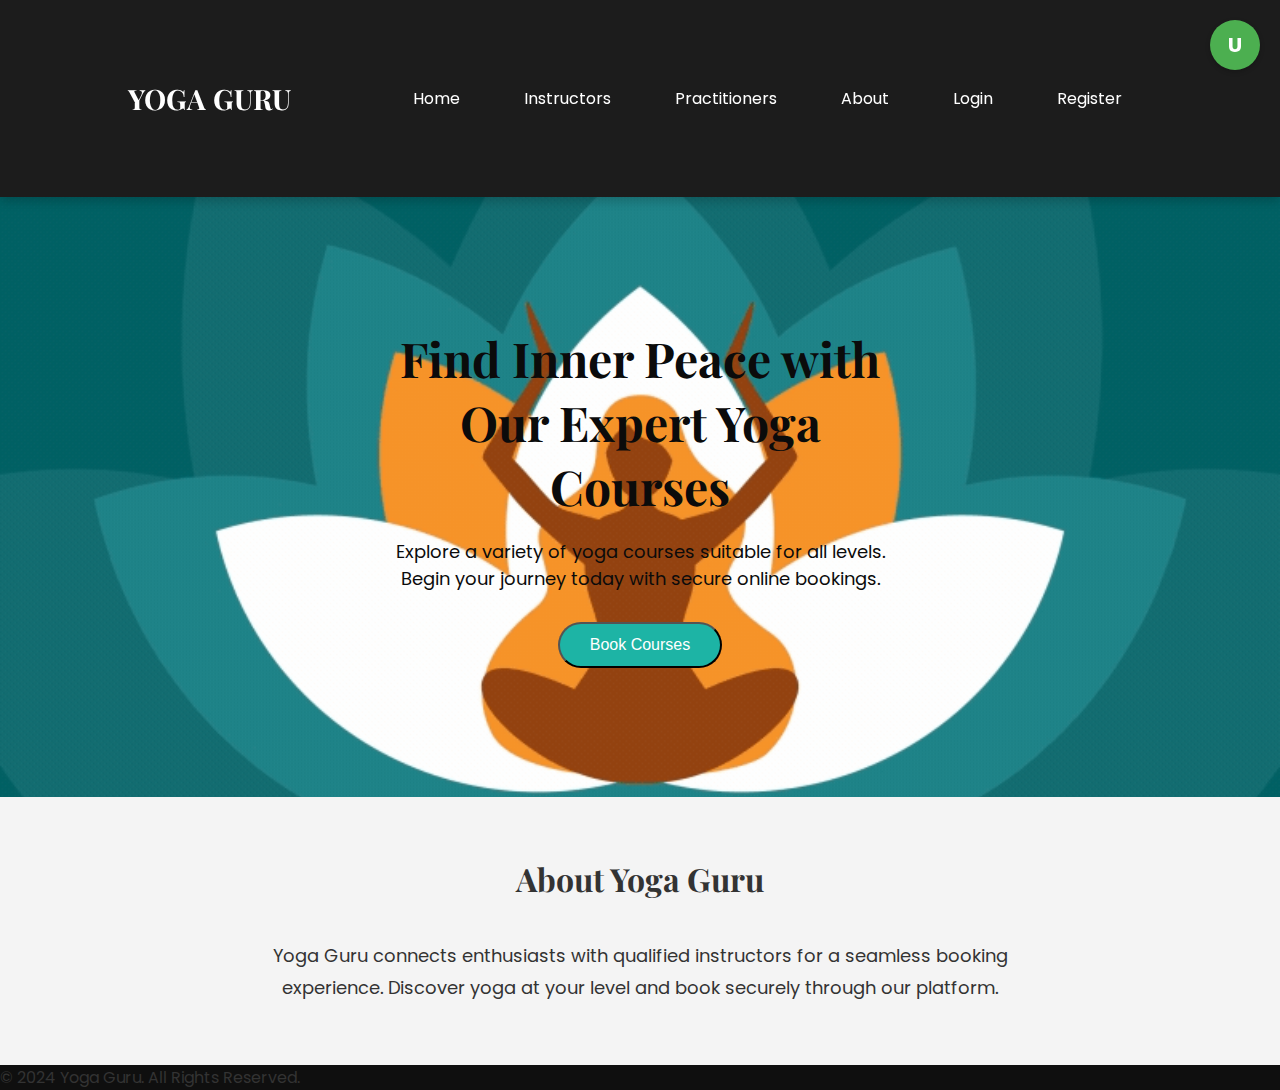
<file: yogaguru/index.html>
<!DOCTYPE html>
<html lang="en">
<head>
    <meta charset="UTF-8">
    <meta name="viewport" content="width=device-width, initial-scale=1.0">
    <title>Yoga Guru | Home</title>
    <link rel="stylesheet" href="style2.css">
    <link href="https://fonts.googleapis.com/css2?family=Poppins:wght@300;400;600&family=Playfair+Display:wght@400;700&display=swap" rel="stylesheet">
    <style>
        .highlight {
            background-color: #f0e68c; /* Light yellow background */
            padding: 10px;
            border-radius: 5px;
            transition: background-color 0.3s; /* Transition effect */
        }

        .blink {
            animation: blinkAnimation 1s infinite; /* Blink animation */
        }

        @keyframes blinkAnimation {
            0%, 100% {
                opacity: 1; /* Fully visible */
            }
            50% {
                opacity: 0; /* Fade out */
            }
        }

        nav ul {
            position: relative; /* Needed for absolute positioning of elements */
        }

        .hero-text {
            text-align: center;
            padding: 50px;
        }

        .profile-icon {
            position: absolute;
            top: 20px;
            right: 20px;
            width: 50px;
            height: 50px;
            border-radius: 50%;
            background-color: #4CAF50; /* Background color */
            color: white;
            display: flex;
            justify-content: center;
            align-items: center;
            font-size: 20px;
            font-weight: bold;
            cursor: pointer;
            box-shadow: 0 2px 5px rgba(0, 0, 0, 0.2);
        }

        .profile-dropdown {
            display: none;
            position: absolute;
            top: 70px; /* Adjust based on your layout */
            right: 20px;
            background-color: white;
            border-radius: 5px;
            box-shadow: 0 2px 10px rgba(0, 0, 0, 0.1);
            z-index: 1000;
        }

        .profile-dropdown.active {
            display: block;
        }

        .profile-dropdown p {
            margin: 10px;
        }

        .profile-dropdown ul {
            list-style-type: none;
            padding: 0;
        }

        .profile-dropdown ul li {
            padding: 5px 10px;
            border-bottom: 1px solid #eee;
        }

        .profile-dropdown ul li:last-child {
            border-bottom: none;
        }

        .profile-dropdown ul li:hover {
            background-color: #f0f0f0;
        }
    </style>
</head>
<body>
    <header>
        <div class="container">
            <h1 class="logo">Yoga Guru</h1>
            <nav>
                <ul>
                    <li><a href="#home">Home</a></li>
                    <li><a href="instructor.html">Instructors</a></li>
                    <li><a href="Practice.html">Practitioners</a></li>
                    <li><a href="about us.html">About</a></li>
                    <li><a href="http://localhost/yogaguru/login2.php" id="loginLink">Login</a></li>
                    <li><a href="registration.php" id="registerLink">Register</a></li>
                </ul>
            </nav>
            <div class="profile-icon" onclick="toggleProfileDropdown()">
                <span id="profileInitial">U</span> <!-- User initial -->
            </div>
            <div class="profile-dropdown" id="profileDropdown" style="display: none;">
                <p id="profileName">User Name</p> <!-- User name -->
                <ul id="bookedCoursesList">
                    <!-- List of booked courses will be populated here -->
                </ul>
                <button onclick="logout()">Logout</button>
            </div>
            
        </div>
    </header>

    <section id="hero">
        <div class="hero-text">
            <h2>Find Inner Peace with Our Expert Yoga Courses</h2>
            <p>Explore a variety of yoga courses suitable for all levels. Begin your journey today with secure online bookings.</p>
            <button class="btn" onclick="highlightLinks()">Book Courses</button>
        </div>
    </section>

    <section id="about" class="container">
        <h2>About Yoga Guru</h2>
        <p>Yoga Guru connects enthusiasts with qualified instructors for a seamless booking experience. Discover yoga at your level and book securely through our platform.</p>
    </section>

    <footer>
        <p>&copy; 2024 Yoga Guru. All Rights Reserved.</p>
    </footer>

    <script>
        function toggleProfileDropdown() {
            const dropdown = document.getElementById('profileDropdown');
            dropdown.classList.toggle('active');
        }

        function logout() {
            // Implement logout logic here (e.g., clearing session)
            alert("Logging out...");
            // Optionally, redirect to login page or clear user session
        }

        // Function to set user profile data
        function setUserProfile(name) {
            const initial = name.charAt(0).toUpperCase(); // Get initial from name
            document.getElementById('profileName').innerText = name;
            document.getElementById('profileInitial').innerText = initial;
        }

        // Example usage (you would call this function after registration or login)
        // setUserProfile('John Doe');

        function highlightLinks() {
            const loginLink = document.getElementById('loginLink');
            const registerLink = document.getElementById('registerLink');

            // Add highlight and blink classes
            loginLink.classList.add('highlight', 'blink');
            registerLink.classList.add('highlight', 'blink');

            // Remove the blink effect after a few seconds
            setTimeout(() => {
                loginLink.classList.remove('blink');
                registerLink.classList.remove('blink');
            }, 5000); // Stop blinking after 5 seconds
        }
    </script>
</body>
</html>
</file>
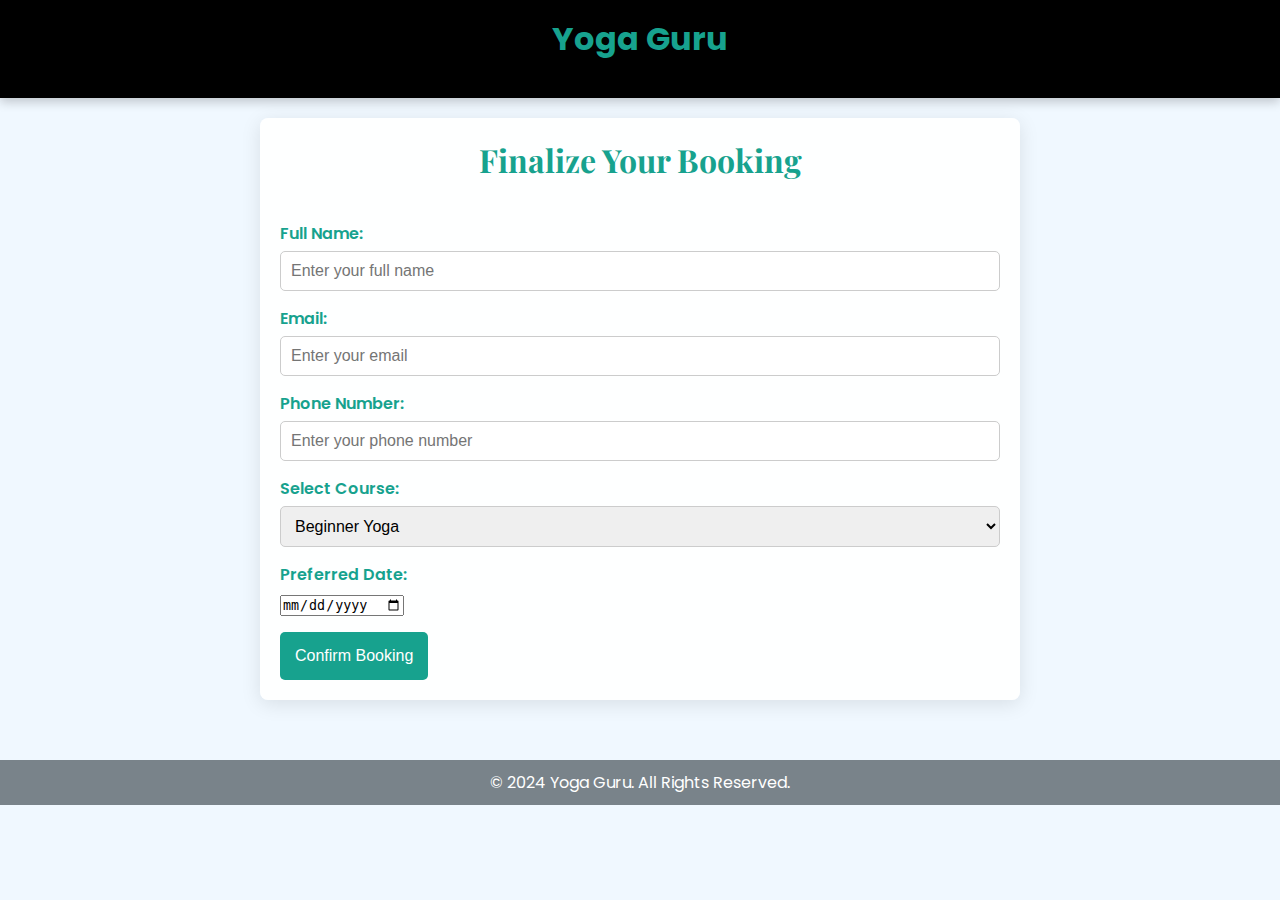
<file: yogaguru/booking.html>
<!DOCTYPE html>
<html lang="en">
<head>
    <meta charset="UTF-8">
    <meta name="viewport" content="width=device-width, initial-scale=1.0">
    <title>Yoga Guru | Finalize Your Booking</title>
    <link rel="stylesheet" href="style2.css">
    <link href="https://fonts.googleapis.com/css2?family=Poppins:wght@300;400;600&family=Playfair+Display:wght@400;700&display=swap" rel="stylesheet">
    <style>
        body {
            font-family: 'Poppins', sans-serif;
            margin: 0;
            padding: 0;
            color: #17a28e;
            background-color: #f0f8ff;
        }

        header {
            background-color: black;
            color: white;
            padding: 15px 0;
            text-align: center;
        }

        .container {
            max-width: 800px;
            margin: 0 auto;
            padding: 20px;
        }

        h1 {
            margin-bottom: 20px;
            color: #17a28e;
        }

        .booking-info {
            background-color: rgba(255, 255, 255, 0.9);
            border-radius: 8px;
            box-shadow: 0 4px 20px rgba(0, 0, 0, 0.1);
            padding: 20px;
            margin-bottom: 20px;
        }

        .booking-info h2 {
            margin-top: 0;
        }

        .form-group {
            margin-bottom: 15px;
        }

        label {
            display: block;
            margin-bottom: 5px;
            font-weight: 600;
        }

        input[type="text"],
        input[type="email"],
        input[type="tel"],
        select {
            width: 100%;
            padding: 10px;
            border: 1px solid #ccc;
            border-radius: 5px;
            font-size: 16px;
        }

        input[type="submit"] {
            background-color: #17a28e;
            color: white;
            padding: 15px;
            border: none;
            border-radius: 5px;
            cursor: pointer;
            transition: background-color 0.3s;
            font-size: 16px;
        }

        input[type="submit"]:hover {
            background-color: #0056b3;
        }

        footer {
            text-align: center;
            margin-top: 20px;
            padding: 10px 0;
            background-color: rgba(108, 117, 125, 0.9);
            color: white;
        }
    </style>
</head>
<body>
    <header>
        <h1>Yoga Guru</h1>
    </header>

    <div class="container">
        <div class="booking-info">
            <h2>Finalize Your Booking</h2>
            <form action="confirmation.php" method="POST"> <!-- Make sure this points to the correct PHP file -->
                <div class="form-group">
                    <label for="name">Full Name:</label>
                    <input type="text" id="name" name="name" required placeholder="Enter your full name">
                </div>

                <div class="form-group">
                    <label for="email">Email:</label>
                    <input type="email" id="email" name="email" required placeholder="Enter your email">
                </div>

                <div class="form-group">
                    <label for="phone">Phone Number:</label>
                    <input type="tel" id="phone" name="phone" required placeholder="Enter your phone number">
                </div>

                <div class="form-group">
                    <label for="course">Select Course:</label>
                    <select id="course" name="course" required>
                        <option value="beginner">Beginner Yoga</option>
                        <option value="vinyasa">Vinyasa Flow</option>
                        <option value="ashtanga">Ashtanga Yoga</option>
                    </select>
                </div>

                <div class="form-group">
                    <label for="date">Preferred Date:</label>
                    <input type="date" id="date" name="date" required>
                </div>

                <input type="submit" value="Confirm Booking">
            </form>
        </div>
    </div>

    <footer>
        <p>&copy; 2024 Yoga Guru. All Rights Reserved.</p>
    </footer>
</body>
</html>
</file>
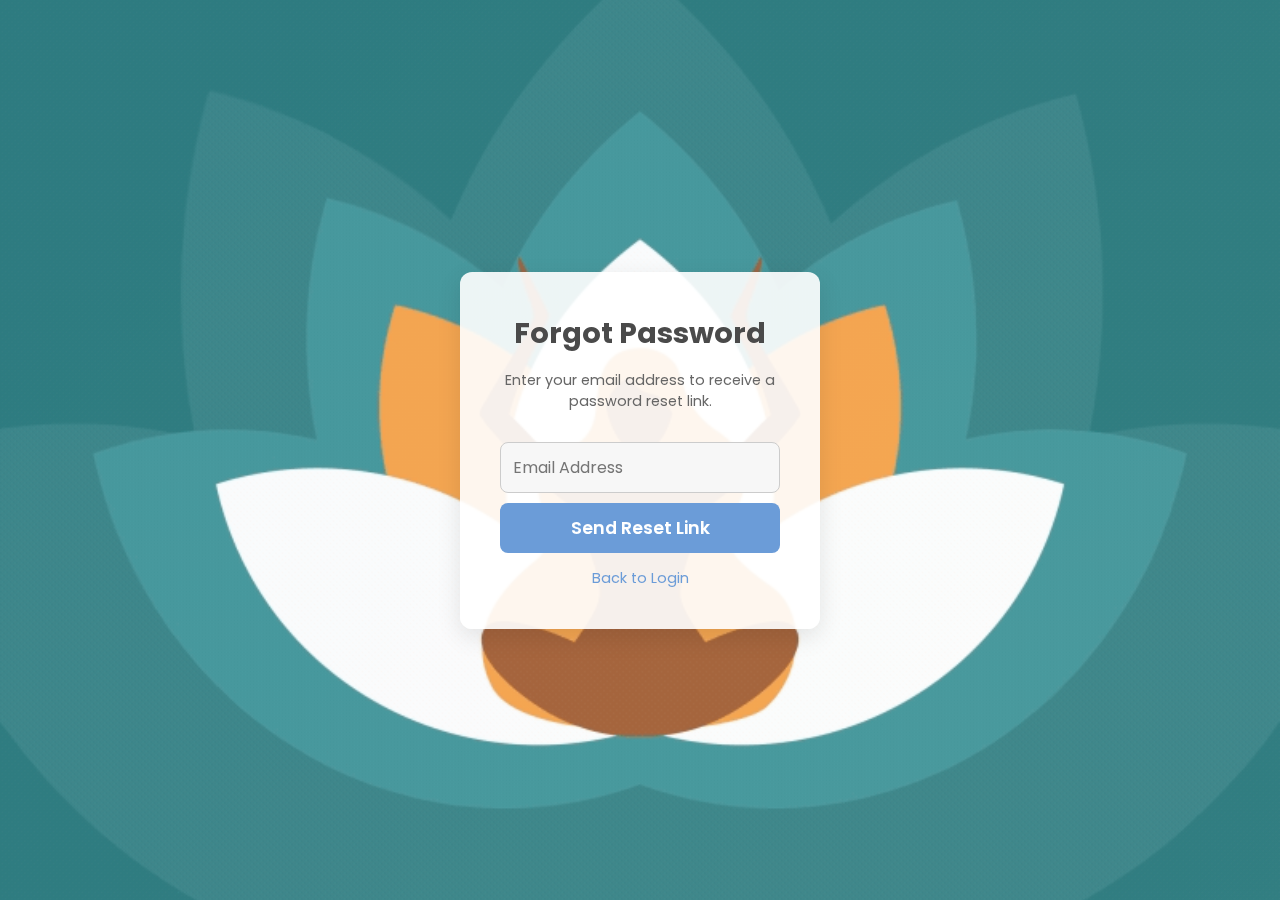
<file: yogaguru/forget.html>
<!DOCTYPE html>
<html lang="en">
<head>
    <meta charset="UTF-8">
    <meta name="viewport" content="width=device-width, initial-scale=1.0">
    <title>Forgot Password</title>
    <link href="https://fonts.googleapis.com/css2?family=Poppins:wght@300;400;600&display=swap" rel="stylesheet">
    <style>
        /* Basic Reset */
        * {
            box-sizing: border-box;
            margin: 0;
            padding: 0;
            font-family: 'Poppins', sans-serif;
        }

        body {
            display: flex;
            align-items: center;
            justify-content: center;
            height: 100vh;
            background: linear-gradient(135deg, #e3eaf2, #f7f7f7);
            overflow: hidden;
            color: #333;
        }

        /* Forgot Password Container Styling */
        .forgot-password-container {
            position: relative;
            width: 360px;
            padding: 40px;
            background: rgba(255, 255, 255, 0.9);
            border-radius: 12px;
            box-shadow: 0 8px 24px rgba(0, 0, 0, 0.1);
            text-align: center;
            transition: box-shadow 0.3s ease;
            z-index: 2;
        }

        .forgot-password-container:hover {
            box-shadow: 0 12px 28px rgba(0, 0, 0, 0.2);
        }

        /* Heading */
        h2 {
            font-size: 1.8rem;
            margin-bottom: 15px;
            color: #4a4a4a;
        }

        p {
            margin: 10px 0 20px;
            font-size: 0.9rem;
            color: #666;
        }

        /* Input Styles */
        input[type="email"] {
            width: 100%;
            padding: 12px;
            margin: 10px 0;
            border: 1px solid #ccc;
            border-radius: 8px;
            background: #f7f7f7;
            color: #333;
            font-size: 1rem;
            outline: none;
            transition: background-color 0.3s ease, border-color 0.3s ease;
        }

        input[type="email"]:focus {
            background-color: #e3eaf2;
            border-color: #6b9cd8;
        }

        /* Submit Button */
        input[type="submit"] {
            width: 100%;
            padding: 12px;
            border: none;
            border-radius: 8px;
            background: #6b9cd8;
            color: white;
            font-weight: 600;
            font-size: 1.1rem;
            cursor: pointer;
            transition: background-color 0.3s ease;
        }

        input[type="submit"]:hover {
            background-color: #547fb1;
        }

        /* Back to Login Link */
        .options {
            margin-top: 15px;
            font-size: 0.9rem;
            color: #6b9cd8;
        }

        .options a {
            color: #6b9cd8;
            text-decoration: none;
            transition: color 0.3s ease;
        }

        .options a:hover {
            color: #547fb1;
        }

        /* Background Image */
        #dynamic-bg {
            position: fixed;
            top: 0;
            left: 0;
            width: 100%;
            height: 100%;
            object-fit: cover;
            opacity: 0.8;
            z-index: -1;
        }
    </style>
</head>
<body>
    <!-- Background Image -->
    <img id="dynamic-bg" src="bg.gif" alt="Background Image">

    <!-- Forgot Password Container -->
    <div class="forgot-password-container">
        <h2>Forgot Password</h2>
        <p>Enter your email address to receive a password reset link.</p>
        <form action="#">
            <input type="email" placeholder="Email Address" required>
            <input type="submit" value="Send Reset Link">
        </form>

        <!-- Back to Login Link -->
        <div class="options">
            <a href="login2.html">Back to Login</a>
        </div>
    </div>
</body>
</html>
</file>
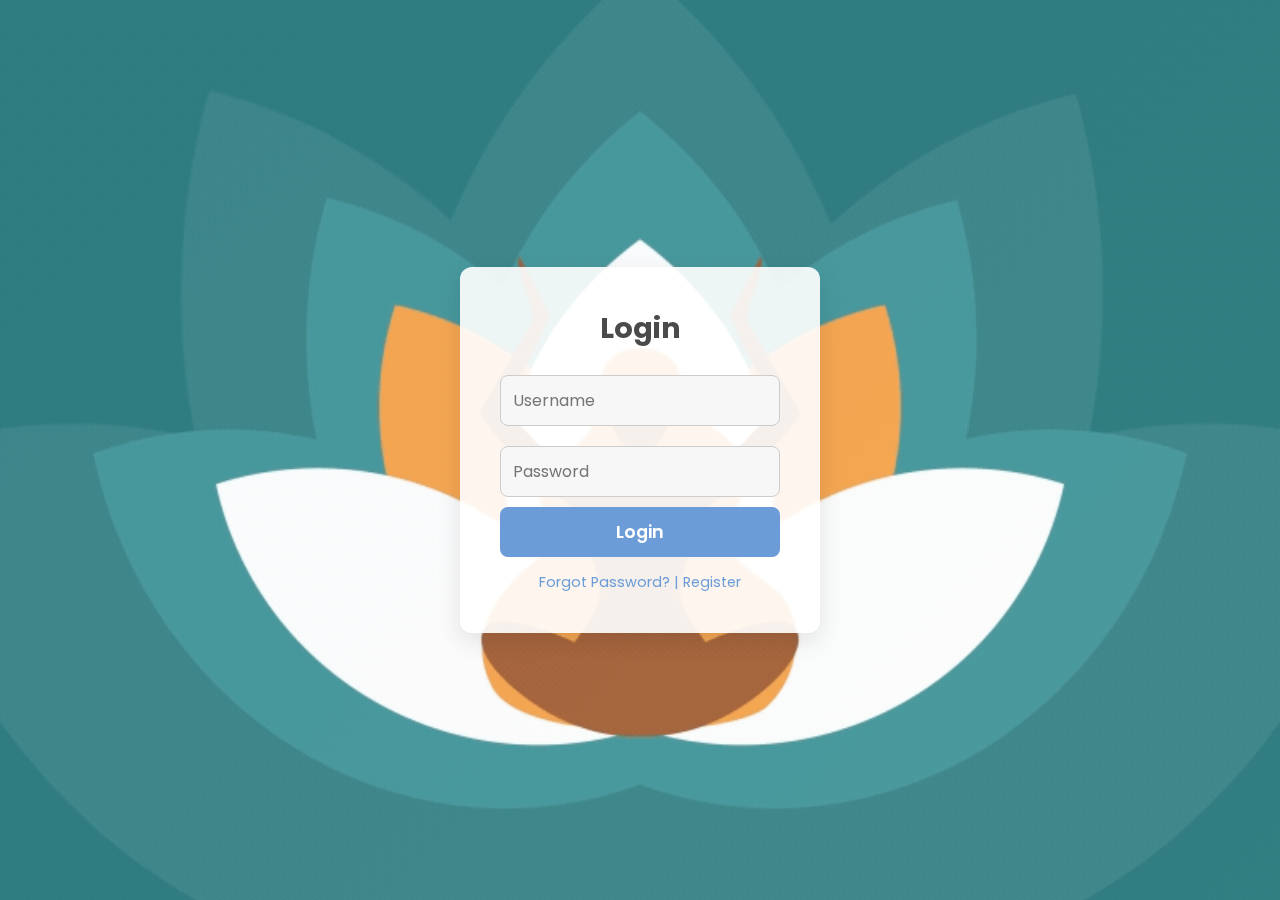
<file: yogaguru/login2.html>
<!DOCTYPE html>
<html lang="en">
<head>
    <meta charset="UTF-8">
    <meta name="viewport" content="width=device-width, initial-scale=1.0">
    <title>Calm Aesthetic Login Page</title>
    <link href="https://fonts.googleapis.com/css2?family=Poppins:wght@300;400;600&display=swap" rel="stylesheet">
    <style>
        /* Basic Reset */
        * {
            box-sizing: border-box;
            margin: 0;
            padding: 0;
            font-family: 'Poppins', sans-serif;
        }

        body {
            display: flex;
            align-items: center;
            justify-content: center;
            height: 100vh;
            background: linear-gradient(135deg, #e3eaf2, #f7f7f7);
            overflow: hidden;
            color: #333;
        }

        /* Login Container Styling */
        .login-container {
            position: relative;
            width: 360px;
            padding: 40px;
            background: rgba(255, 255, 255, 0.9);
            border-radius: 12px;
            box-shadow: 0 8px 24px rgba(0, 0, 0, 0.1);
            text-align: center;
            transition: box-shadow 0.3s ease;
            z-index: 2;
        }

        .login-container:hover {
            box-shadow: 0 12px 28px rgba(0, 0, 0, 0.2);
        }

        /* Heading */
        h2 {
            font-size: 1.8rem;
            margin-bottom: 15px;
            color: #4a4a4a;
        }

        /* Input Styles */
        input[type="text"], input[type="password"] {
            width: 100%;
            padding: 12px;
            margin: 10px 0;
            border: 1px solid #ccc;
            border-radius: 8px;
            background: #f7f7f7;
            color: #333;
            font-size: 1rem;
            outline: none;
            transition: background-color 0.3s ease, border-color 0.3s ease;
        }

        input[type="text"]:focus, input[type="password"]:focus {
            background-color: #e3eaf2;
            border-color: #6b9cd8;
        }

        /* Submit Button */
        input[type="submit"] {
            width: 100%;
            padding: 12px;
            border: none;
            border-radius: 8px;
            background: #6b9cd8;
            color: white;
            font-weight: 600;
            font-size: 1.1rem;
            cursor: pointer;
            transition: background-color 0.3s ease;
        }

        input[type="submit"]:hover {
            background-color: #547fb1;
        }

        /* Links */
        .options {
            margin-top: 15px;
            font-size: 0.9rem;
            color: #6b9cd8;
        }

        .options a {
            color: #6b9cd8;
            text-decoration: none;
            transition: color 0.3s ease;
        }

        .options a:hover {
            color: #547fb1;
        }

        /* Background Image */
        #dynamic-bg {
            position: fixed;
            top: 0;
            left: 0;
            width: 100%;
            height: 100%;
            object-fit: cover;
            opacity: 0.8;
            z-index: -1;
        }
    </style>
</head>
<body>
    <!-- Default Background Image -->
    <img id="dynamic-bg" src="bg.gif" alt="Background Image">

    <!-- Login Container -->
    <div class="login-container">
        <h2>Login</h2>
        <form action="connect.php" method="post">
            <input type="text" placeholder="Username" required name="username">
            <input type="password" placeholder="Password" required name="password">
            <input type="submit" value="Login">
        </form>

        <!-- Forgot Password and Register Links -->
        <div class="options">
            <a href="forget.html">Forgot Password?</a> | <a href="http://localhost/yogaguru/registration.php">Register</a>
        </div>
    </div>
</body>
</html>
</file>
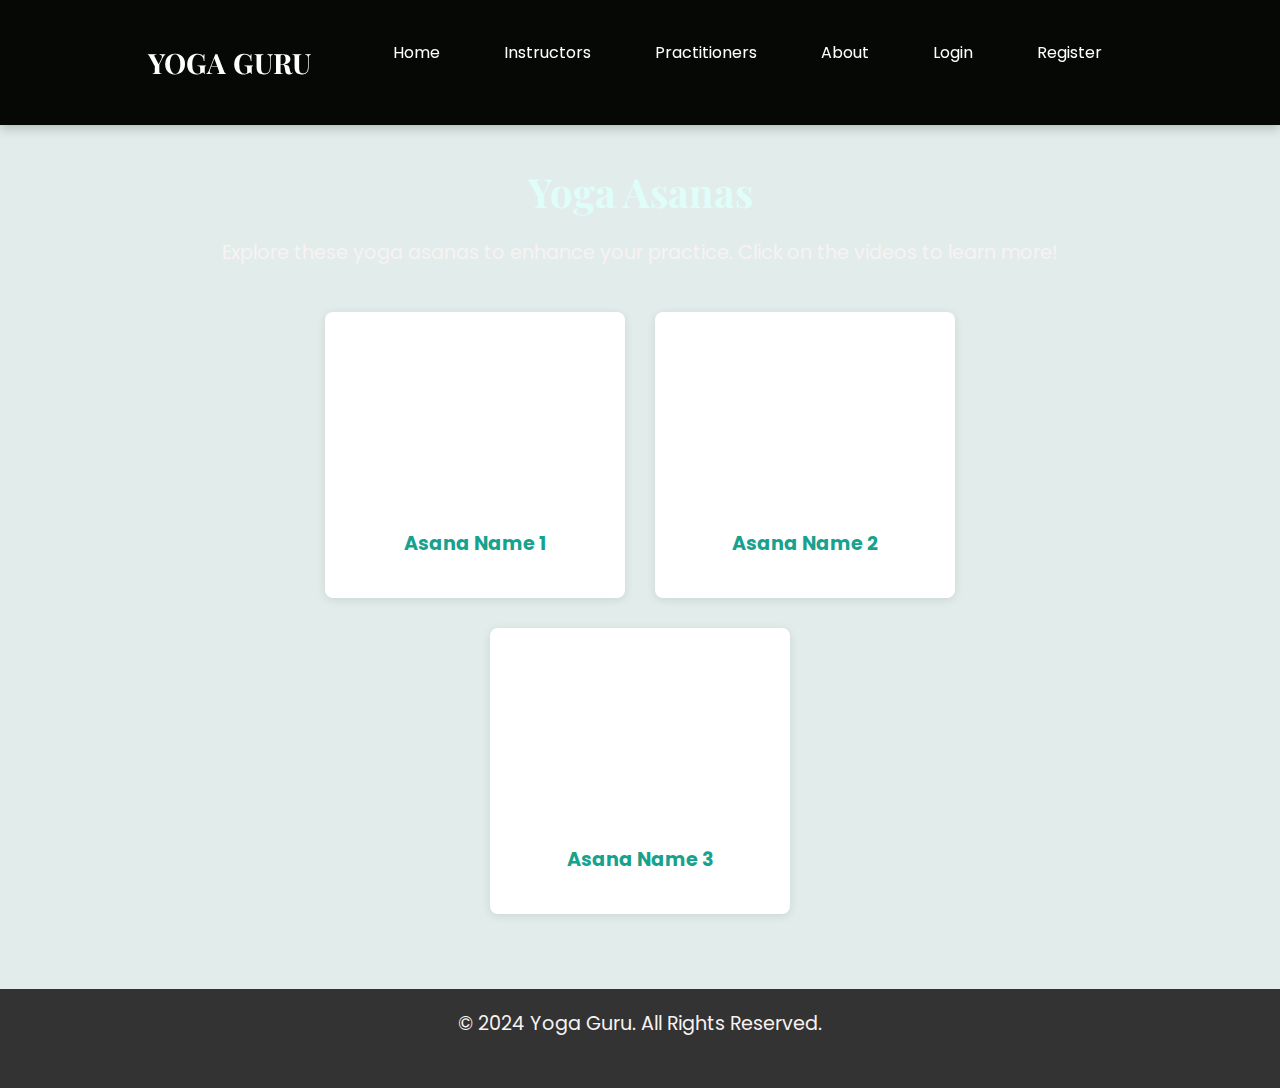
<file: yogaguru/Practice.html>
<!DOCTYPE html>
<html lang="en">
<head>
    <meta charset="UTF-8">
    <meta name="viewport" content="width=device-width, initial-scale=1.0">
    <title>Yoga Guru | Yoga Asanas</title>
    <link rel="stylesheet" href="style2.css">
    <link href="https://fonts.googleapis.com/css2?family=Poppins:wght@300;400;600&family=Playfair+Display:wght@400;700&display=swap" rel="stylesheet">
    <style>
        body {
            font-family: 'Poppins', sans-serif;
            margin: 0;
            padding: 0;
            background-color: #e2edeb; /* Light background for the whole page */
            background-image:url('https://static.vecteezy.com/system/resources/previews/002/050/334/non_2x/human-body-in-yoga-lotus-asana-on-neon-purple-lotus-petals-and-dark-blue-space-with-stars-background-free-vector.jpg');
        }

        header {
            background-color: #050805; /* Consistent header color */
            color: white;
            padding: 20px 0;
        }

        h1.logo {
            text-align: center;
        }

        nav {
            text-align: center;
            margin-bottom: 20px;
        }

        nav ul {
            list-style-type: none;
            padding: 0;
        }

        nav ul li {
            display: inline;
            margin: 0 15px;
        }

        nav ul li a {
            color: white;
            text-decoration: none;
            font-weight: 600;
        }

        nav ul li a:hover {
            text-decoration: underline;
        }

        .container {
            max-width: 1200px;
            margin: auto;
            padding: 20px;
        }

        #yoga-asanas {
            text-align: center;
            padding: 40px 20px;
        }

        h2 {
            font-family: 'Playfair Display', serif;
            margin-bottom: 20px;
            font-size: 2.5em;
            color: #dffdf9;
        }

        p {
            font-size: 1.2em;
            color: #f8f2f2;
            margin-bottom: 30px;
        }

        .video-container {
            display: flex;
            flex-wrap: wrap;
            justify-content: center;
            margin: 20px 0;
        }

        .video {
            margin: 15px;
            background-color: #fff;
            border-radius: 8px;
            box-shadow: 0 2px 10px rgba(0, 0, 0, 0.1);
            overflow: hidden;
            transition: transform 0.2s;
            width: 300px; /* Adjust size as needed */
        }

        .video:hover {
            transform: scale(1.05); /* Slight scaling effect on hover */
        }

        iframe {
            width: 100%;
            height: 200px; /* Adjust height as needed */
            border: none;
        }

        .video p {
            padding: 10px;
            font-weight: bold;
            color: #17a28e; /* Consistent color for asana names */
        }

        footer {
            text-align: center;
            padding: 20px;
            background-color: #333;
            color: white;
            position: relative;
            bottom: 0;
            width: 100%;
        }
    </style>
</head>
<body>
    <header>
        <div class="container">
            <h1 class="logo">Yoga Guru</h1>
            <nav>
                <ul>
                    <li><a href="index.html">Home</a></li>
                    <li><a href="instructor.html">Instructors</a></li>
                    <li><a href="Practice.html">Practitioners</a></li>
                    <li><a href="about us.html">About</a></li>
                    <li><a href="http://localhost/yogaguru/login2.php" id="loginLink">Login</a></li>
                    <li><a href="registration.php" id="registerLink">Register</a></li>
                </ul>
            </nav>
        </div>
    </header>

    <section id="yoga-asanas" class="container">
        <h2>Yoga Asanas</h2>
        <p>Explore these yoga asanas to enhance your practice. Click on the videos to learn more!</p>
        <div class="video-container">
            <div class="video">
                <iframe src="https://www.youtube.com/embed/video_id_1" allowfullscreen></iframe>
                <p>Asana Name 1</p>
            </div>
            <div class="video">
                <iframe src="https://www.youtube.com/embed/video_id_2" allowfullscreen></iframe>
                <p>Asana Name 2</p>
            </div>
            <div class="video">
                <iframe src="https://www.youtube.com/embed/video_id_3" allowfullscreen></iframe>
                <p>Asana Name 3</p>
            </div>
            <!-- Add more videos as needed -->
        </div>
    </section>

    <footer>
        <p>&copy; 2024 Yoga Guru. All Rights Reserved.</p>
    </footer>
</body>
</html>
</file>
<file: yogaguru/style2.css>
* {
    margin: 0;
    padding: 0;
    box-sizing: border-box;
}

body {
    font-family: 'Poppins', sans-serif;
    color: #333;
    background-color: #f4f4f4;
}

header {
    background: #1c1c1c;
    color: #fff;
    padding: 20px 0;
    text-align: center;
    position: sticky;
    top: 0;
    width: 100%;
    z-index: 100;
    box-shadow: 0 4px 10px rgba(0, 0, 0, 0.2);
}

header .container {
    display: flex;
    justify-content: space-between;
    align-items: center;
}

header .logo {
    font-family: 'Playfair Display', serif;
    font-size: 28px;
    font-weight: 700;
    text-transform: uppercase;
}

header nav ul {
    list-style: none;
}

header nav ul li {
    display: inline-block;
    margin: 0 15px;
}

header nav ul li a {
    color: #ffffff;
    text-decoration: none;
    font-weight: 400;
    font-size: 16px;
    padding: 10px 15px;
    transition: color 0.3s ease;
}

header nav ul li a:hover {
    color: #1db4a5;
}

#hero {
    background: url('bg.gif') no-repeat center center/cover;
    height: 600px;
    display: flex;
    justify-content: center;
    align-items: center;
    color: #0b0b0b;
    text-align: center;
}

#hero .hero-text {
    max-width: 600px;
    animation: fadeInUp 1.5s ease;
}

#hero h2 {
    font-size: 48px;
    margin-bottom: 20px;
    font-family: 'Playfair Display', serif;
}

#hero p {
    font-size: 18px;
    margin-bottom: 30px;
}

.btn {
    display: inline-block;
    background: #1db4a5;
    color: #fff;
    padding: 12px 30px;
    border-radius: 25px;
    font-size: 16px;
    text-decoration: none;
    transition: background 0.3s ease;
}

.btn:hover {
    background: #17a28e;
}

.container {
    width: 80%;
    margin: 0 auto;
    padding: 60px 0;
}

h2 {
    text-align: center;
    margin-bottom: 40px;
    font-family: 'Playfair Display', serif;
    font-size: 32px;
}

.instructor-grid {
    display: grid;
    grid-template-columns: repeat(3, 1fr);
    gap: 40px;
}

.instructor {
    background: #fff;
    padding: 30px;
    border-radius: 15px;
    text-align: center;
    box-shadow: 0 8px 20px rgba(0, 0, 0, 0.1);
    transition: transform 0.3s ease;
}

.instructor:hover {
    transform: translateY(-10px);
}

.instructor img {
    border-radius: 10%;
    margin-bottom: 20px;
}

.instructor h3 {
    margin-bottom: 10px;
    font-size: 22px;
}

.instructor p {
    font-size: 16px;
    margin-bottom: 20px;
}

.btn-outline {
    display: inline-block;
    padding: 10px 20px;
    color: #1db4a5;
    border: 2px solid #1db4a5;
    border-radius: 25px;
    font-size: 16px;
    text-decoration: none;
    transition: background 0.3s ease, color 0.3s ease;
}

.btn-outline:hover {
    background: #1db4a5;
    color: #fff;
}

#about p {
    max-width: 800px;
    margin: 0 auto;
    font-size: 18px;
    text-align: center;
    line-height: 1.8;
}

#contact form {
    max-width: 800px;
    margin: 0 auto;
    display: flex;
    flex-direction: column;
}

#contact form label {
    margin: 10px 0 5px;
    font-size: 16px;
}

#contact form input, #contact form textarea {
    padding: 12px;
    border: 2px solid #ddd;
    border-radius: 10px;
    margin-bottom: 20px;
    font-size: 16px;
}

#contact form textarea {
    height: 150px;
}

#contact form input[type="submit"] {
    background: #1db4a5;
    color: #fff;
    cursor: pointer;
    border: none;
    padding: 15px;
    border-radius: 25px;
    font-size: 16px;
}

#contact form input[type="submit"]:hover {
    background: #17a28e;
}

footer {
    background: #0f0f0f;
    color: #
</file>
